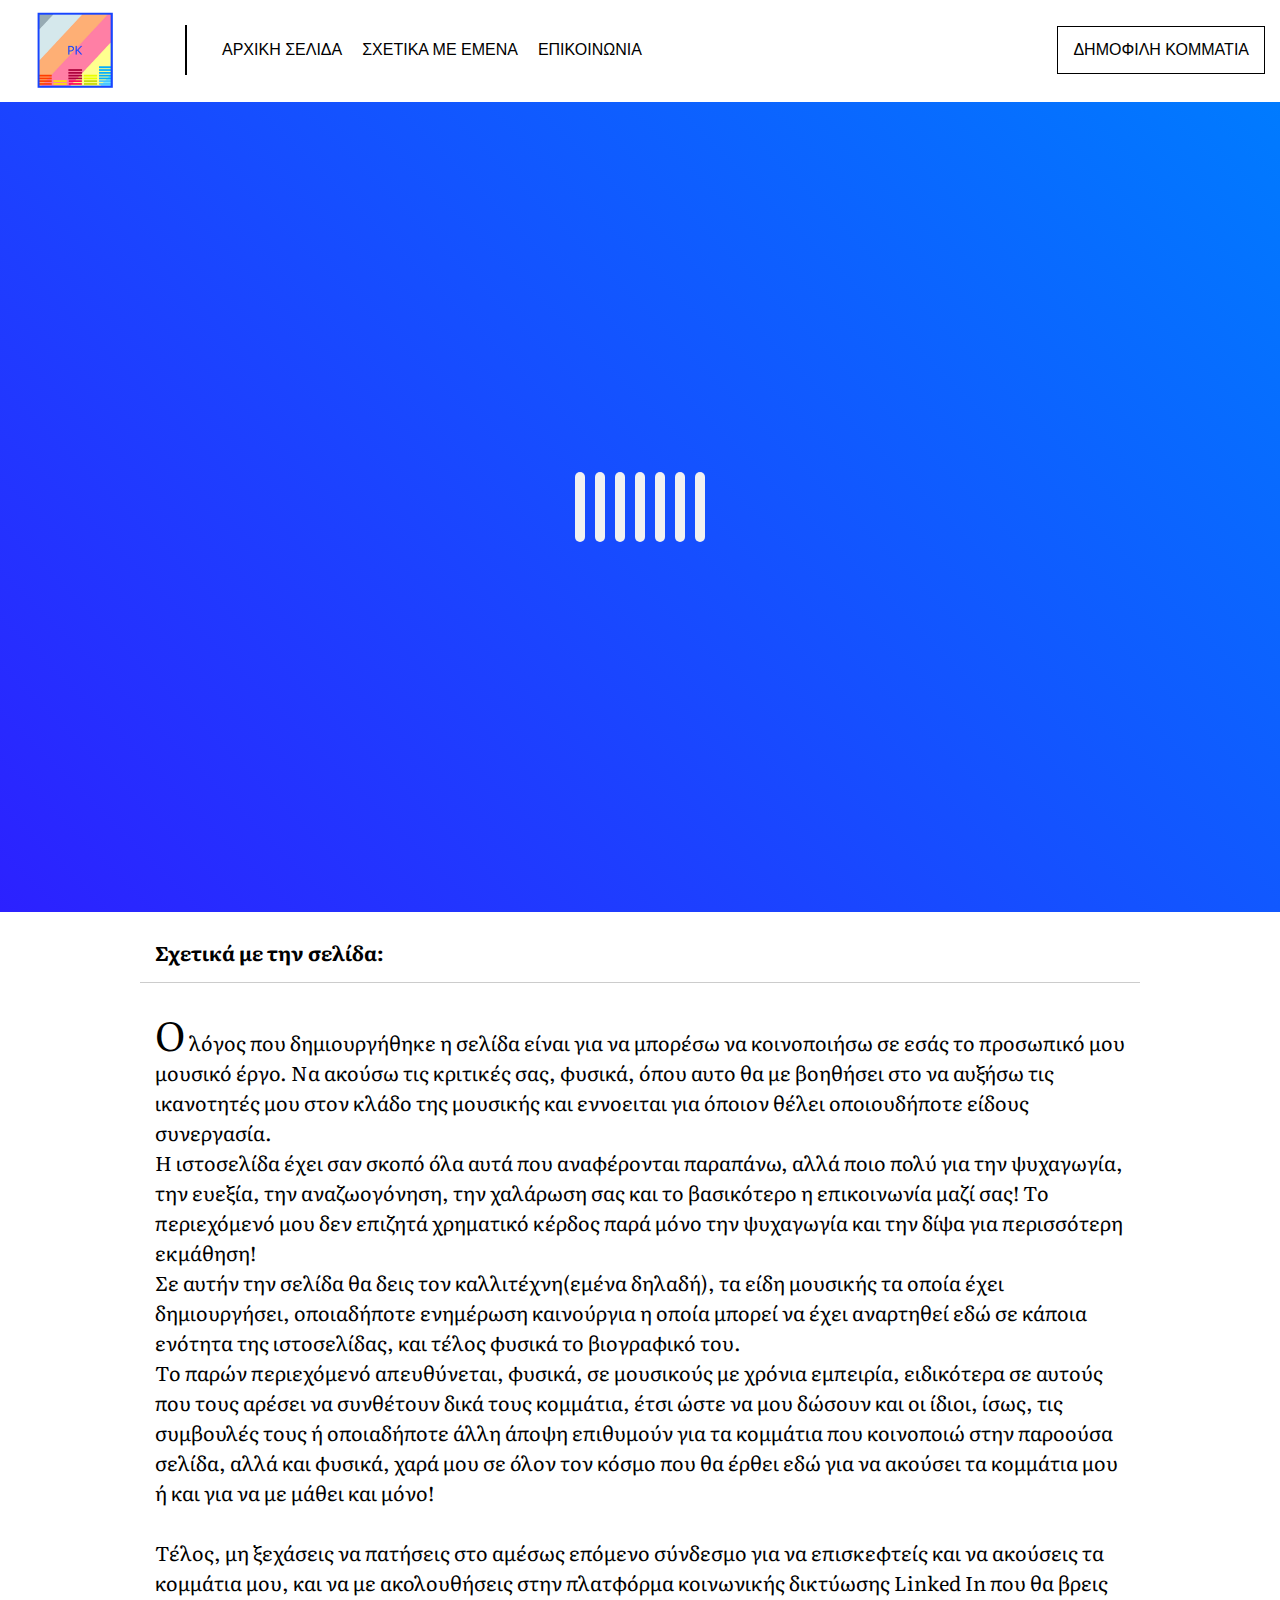
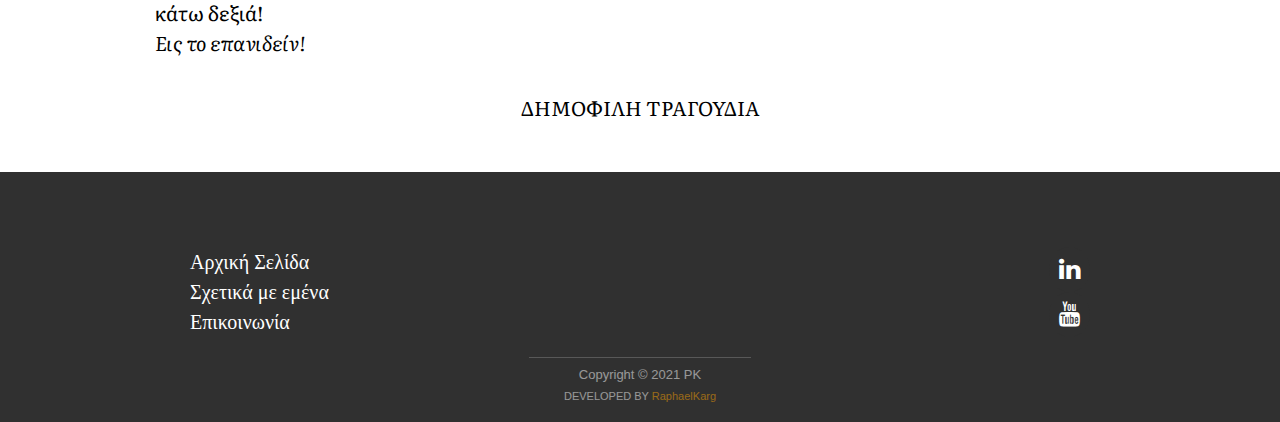
<file: index.html>
<!DOCTYPE html>
<html lang="el">
  <head>
    <meta charset="UTF-8">
    <meta name="viewport" content="width=device-width, initial-scale=1.0">
    <meta name="description" content="This is a website containing music tracks by composer and musician producer PK.">
    <meta name="keywords" content="Music, jazz, hip-hop, country, pop, ballad, greece, producer, composer, greece, PK">
    <meta name="author" content="PK">
    <title>PK | Αρχική Σελίδα</title>
    <link rel="stylesheet" type="text/css" href="style.css">
    <link rel="icon" type="image/png" href="images/PK_LOGO.png">
    <link rel="stylesheet" href="https://cdnjs.cloudflare.com/ajax/libs/font-awesome/4.7.0/css/font-awesome.min.css">
    <!-- FONT FAMILY FOR MAIN - P -->
    <link rel="preconnect" href="https://fonts.gstatic.com">
    <link href="https://fonts.googleapis.com/css2?family=Literata&display=swap" rel="stylesheet">
  </head>
  <body>
    <header>
      <a href="index.html">
        <div class="logo_image" title="PK"></div>
      </a>
      <nav>
        <ul>
          <li><a href="index.html" class="first-a">Αρχικη Σελιδα</a></li>
          <li><a href="about.html">Σχετικα με εμενα</a></li>
          <li><a href="contact.html">Επικοινωνια</a></li>
        </ul>
      </nav>
      <a href="my-musics.html" class="header-favorite-songs">ΔΗΜΟΦΙΛΗ ΚΟΜΜΑΤΙΑ</a>
    </header>
    <main>
      <div class="main-loader">
        <div class="loader">
            <span class="stroke"></span>
            <span class="stroke"></span>
            <span class="stroke"></span>
            <span class="stroke"></span>
            <span class="stroke"></span>
            <span class="stroke"></span>
            <span class="stroke"></span>
        </div>
      </div>
      <div class="wrapper">
        <h3>Σχετικά με την σελίδα:</h3>
        <hr>
        <p class="wrapper-first-p">
           Ο λόγος που δημιουργήθηκε η σελίδα είναι για να μπορέσω να κοινοποιήσω σε εσάς το προσωπικό μου μουσικό έργο. Να ακούσω τις κριτικές σας, φυσικά, όπου αυτο θα με βοηθήσει στο να αυξήσω τις ικανοτητές μου στον κλάδο της μουσικής και εννοειται για όποιον θέλει οποιουδήποτε είδους συνεργασία.
           <br />
           H ιστοσελίδα έχει σαν σκοπό όλα αυτά που αναφέρονται παραπάνω, αλλά ποιο πολύ για την ψυχαγωγία, την ευεξία, την αναζωογόνηση, την χαλάρωση σας και το βασικότερο η επικοινωνία μαζί σας! Το περιεχόμενό μου δεν επιζητά χρηματικό κέρδος παρά μόνο την ψυχαγωγία και την δίψα για περισσότερη εκμάθηση!
           <br />
           Σε αυτήν την σελίδα θα δεις τον καλλιτέχνη(εμένα δηλαδή), τα είδη μουσικής τα οποία έχει δημιουργήσει, οποιαδήποτε ενημέρωση καινούργια η οποία μπορεί να έχει αναρτηθεί εδώ σε κάποια ενότητα της ιστοσελίδας, και τέλος φυσικά το βιογραφικό του.
           <br />
           Το παρών περιεχόμενό απευθύνεται, φυσικά, σε μουσικούς με χρόνια εμπειρία, ειδικότερα σε αυτούς που τους αρέσει να συνθέτουν δικά τους κομμάτια, έτσι ώστε να μου δώσουν και οι ίδιοι, ίσως, τις συμβουλές τους ή οποιαδήποτε άλλη άποψη επιθυμούν για τα κομμάτια που κοινοποιώ στην παροούσα σελίδα, αλλά και φυσικά, χαρά μου σε όλον τον κόσμο που θα έρθει εδώ για να ακούσει τα κομμάτια μου ή και για να με μάθει και μόνο!
           <br />
           <br />
           Τέλος, μη ξεχάσεις να πατήσεις στο αμέσως επόμενο σύνδεσμο για να επισκεφτείς και να ακούσεις τα κομμάτια μου, και να με ακολουθήσεις στην πλατφόρμα κοινωνικής δικτύωσης Linked In που θα βρεις κάτω δεξιά! <br />
           <i>Εις το επανιδείν!</i>
        </p>
        <p class="wrapper-second-p"><a href="my-musics.html">ΔΗΜΟΦΙΛΗ ΤΡΑΓΟΥΔΙΑ</a></p>
      </div>
    </main>
    <footer>
      <ul class="footer-first-ul">
        <li><a href="index.html">Αρχική Σελίδα</a></li>
        <li><a href="about.html">Σχετικά με εμένα</a></li>
        <li><a href="contact.html">Επικοινωνία</a></li>
      </ul>
      <ul class="footer-second-ul">
        <li><a href="#" class="fa fa-linkedin"></a></li>
        <li><a href="https://www.youtube.com/channel/UCkD6a-qqyJD81_Yh811UCYg" target="_blank" class="fa fa-youtube"></a></li>
      </ul>
      <p class="footer-first-p">Copyright &copy; 2021 PK</p>
      <p class="footer-second-p">DEVELOPED BY <a href="https://github.com/RaphaelKarg/PK-Website" target="_blank">RaphaelKarg</a></p>
    </footer>
  </body>
</html>
</file>
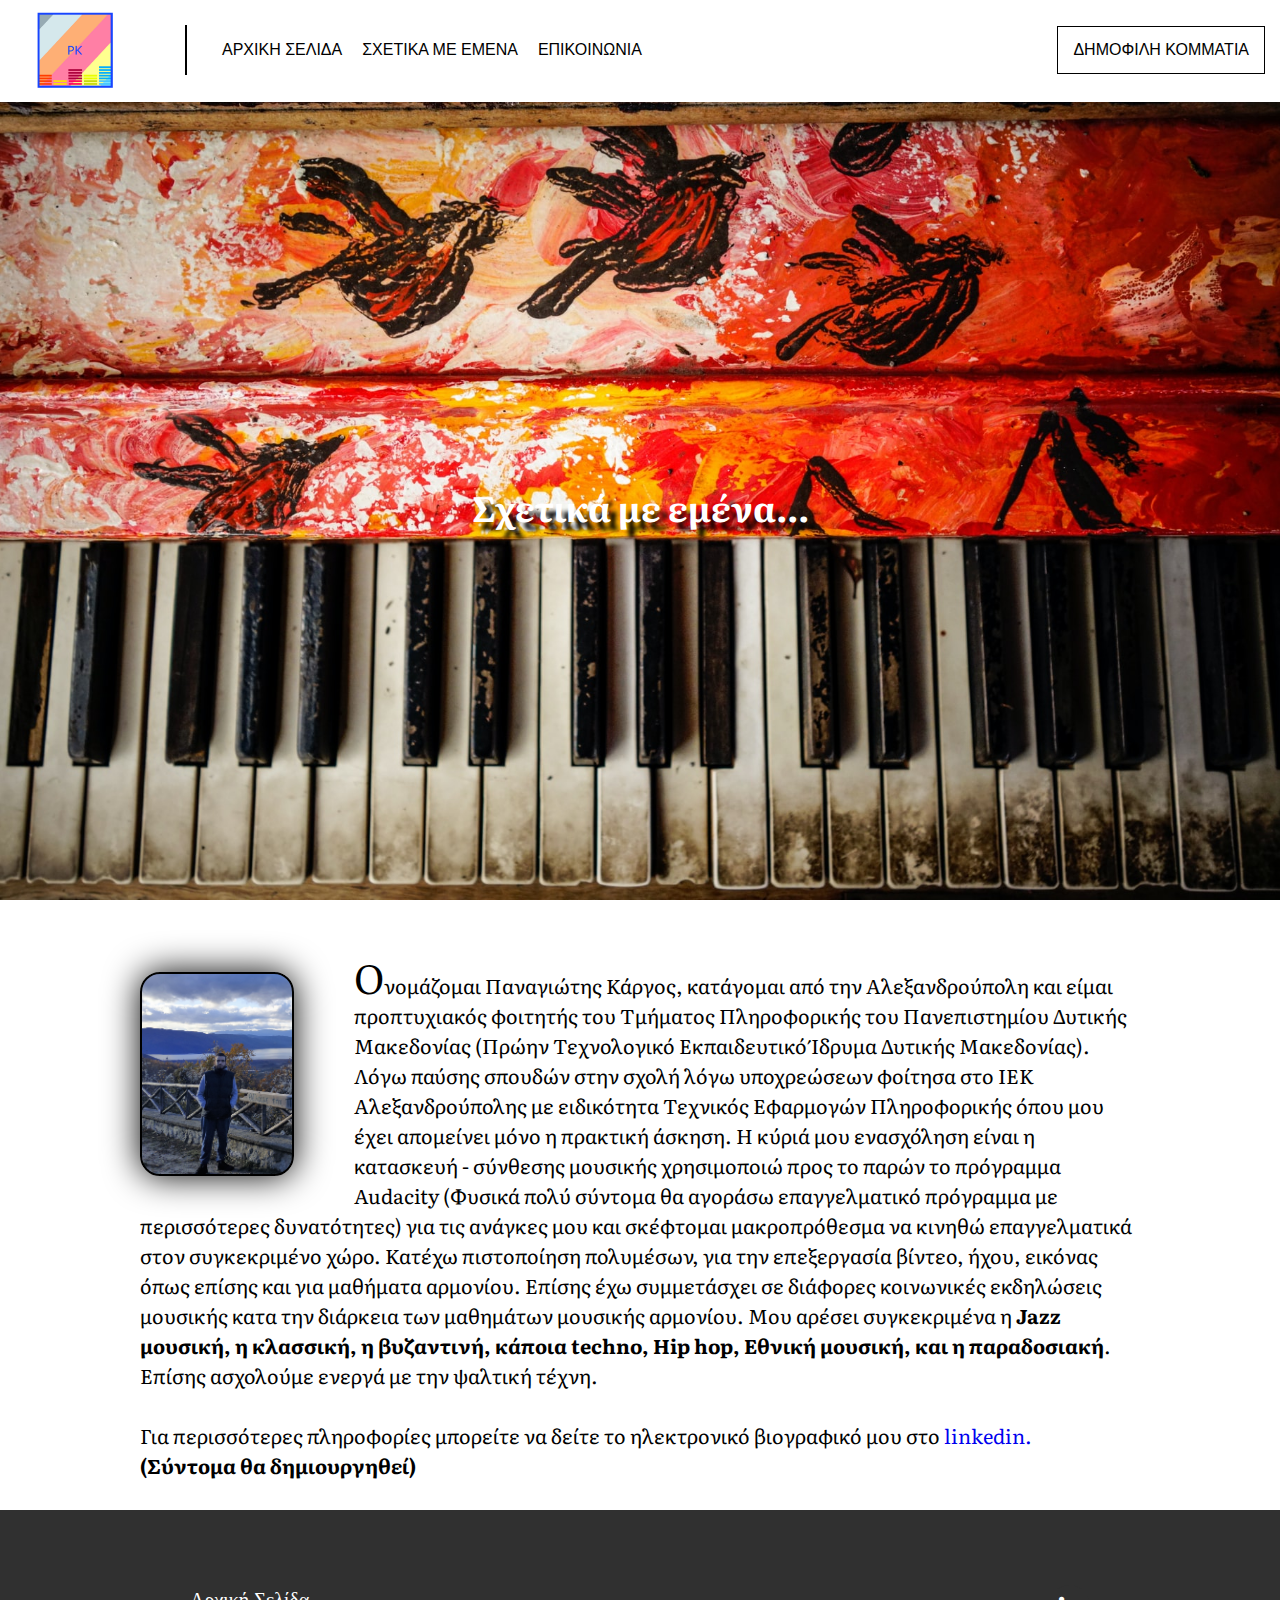
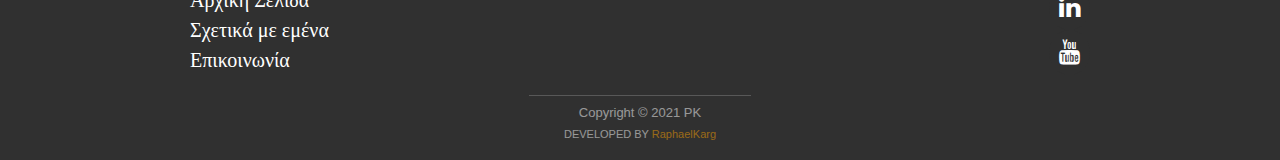
<file: about.html>
<!DOCTYPE html>
<html lang="el">
  <head>
    <meta charset="UTF-8">
    <meta name="viewport" content="width=device-width, initial-scale=1.0">
    <meta name="description" content="This is a website containing music tracks by composer and musician producer PK.">
    <meta name="keywords" content="Music, jazz, hip-hop, country, pop, ballad, greece, producer, composer, greece, PK">
    <meta name="author" content="PK">
    <title>PK | Σχετικά με εμένα</title>
    <link rel="stylesheet" type="text/css" href="style.css">
    <link rel="icon" type="image/png" href="images/PK_LOGO.png">
    <link rel="stylesheet" href="https://cdnjs.cloudflare.com/ajax/libs/font-awesome/4.7.0/css/font-awesome.min.css">
    <!-- FONT FAMILY FOR MAIN - P -->
    <link rel="preconnect" href="https://fonts.gstatic.com">
    <link href="https://fonts.googleapis.com/css2?family=Literata&display=swap" rel="stylesheet">
  </head>
  <body>
    <header>
      <a href="index.html">
        <div class="logo_image" title="PK"></div>
      </a>
      <nav>
        <ul>
          <li><a href="index.html" class="first-a">Αρχικη Σελιδα</a></li>
          <li><a href="about.html">Σχετικα με εμενα</a></li>
          <li><a href="contact.html">Επικοινωνια</a></li>
        </ul>
      </nav>
      <a href="my-musics.html" class="header-favorite-songs">ΔΗΜΟΦΙΛΗ ΚΟΜΜΑΤΙΑ</a>
    </header>
    <main>
      <div class="about-wrapper">
        <section class="wrapper-img">
          <h2>Σχετικά με εμένα...</h2>
        </section>
        <div class="about-wrapper-subcategory">
          <section class="wrapper-face">
          </section>
          <!-- <hr /> -->
          <p class="wrapper-paragraph">
            Ονομάζομαι Παναγιώτης Κάργος, κατάγομαι από την Αλεξανδρούπολη και είμαι προπτυχιακός φοιτητής του Τμήματος Πληροφορικής του Πανεπιστημίου Δυτικής Μακεδονίας (Πρώην Τεχνολογικό Εκπαιδευτικό Ίδρυμα Δυτικής Μακεδονίας). Λόγω παύσης σπουδών στην σχολή λόγω υποχρεώσεων φοίτησα στο ΙΕΚ Αλεξανδρούπολης με ειδικότητα Τεχνικός Εφαρμογών Πληροφορικής όπου μου έχει απομείνει μόνο η πρακτική άσκηση. Η κύριά μου ενασχόληση είναι η κατασκευή - σύνθεσης μουσικής χρησιμοποιώ προς το παρών το πρόγραμμα Audacity (Φυσικά πολύ σύντομα θα αγοράσω επαγγελματικό πρόγραμμα με περισσότερες δυνατότητες) για τις ανάγκες μου και σκέφτομαι μακροπρόθεσμα να κινηθώ επαγγελματικά στον συγκεκριμένο χώρο. Κατέχω πιστοποίηση πολυμέσων, για την επεξεργασία βίντεο, ήχου, εικόνας όπως επίσης και για μαθήματα αρμονίου. Επίσης έχω συμμετάσχει σε διάφορες κοινωνικές εκδηλώσεις μουσικής κατα την διάρκεια των μαθημάτων μουσικής αρμονίου. Μου αρέσει συγκεκριμένα η <b>Jazz μουσική, η κλασσική, η βυζαντινή, κάποια techno, Hip hop, Εθνική μουσική, και η παραδοσιακή</b>. Επίσης ασχολούμε ενεργά με την ψαλτική τέχνη.
            <br />
            <br />
            Για περισσότερες πληροφορίες μπορείτε να δείτε το ηλεκτρονικό βιογραφικό μου στο <a href="#">linkedin.</a><br />
            <b>(Σύντομα θα δημιουργηθεί)</b>
          </p>
        </div>
      </div>
    </main>
    <footer>
      <ul class="footer-first-ul">
        <li><a href="index.html">Αρχική Σελίδα</a></li>
        <li><a href="about.html">Σχετικά με εμένα</a></li>
        <li><a href="contact.html">Επικοινωνία</a></li>
      </ul>
      <ul class="footer-second-ul">
        <li><a href="#" class="fa fa-linkedin"></a></li>
        <li><a href="https://www.youtube.com/channel/UCkD6a-qqyJD81_Yh811UCYg" target="_blank" class="fa fa-youtube"></a></li>
      </ul>
      <p class="footer-first-p">Copyright &copy; 2021 PK</p>
      <p class="footer-second-p">DEVELOPED BY <a href="https://github.com/RaphaelKarg/PK-Website" target="_blank">RaphaelKarg</a></p>
    </footer>
  </body>
</html>
</file>
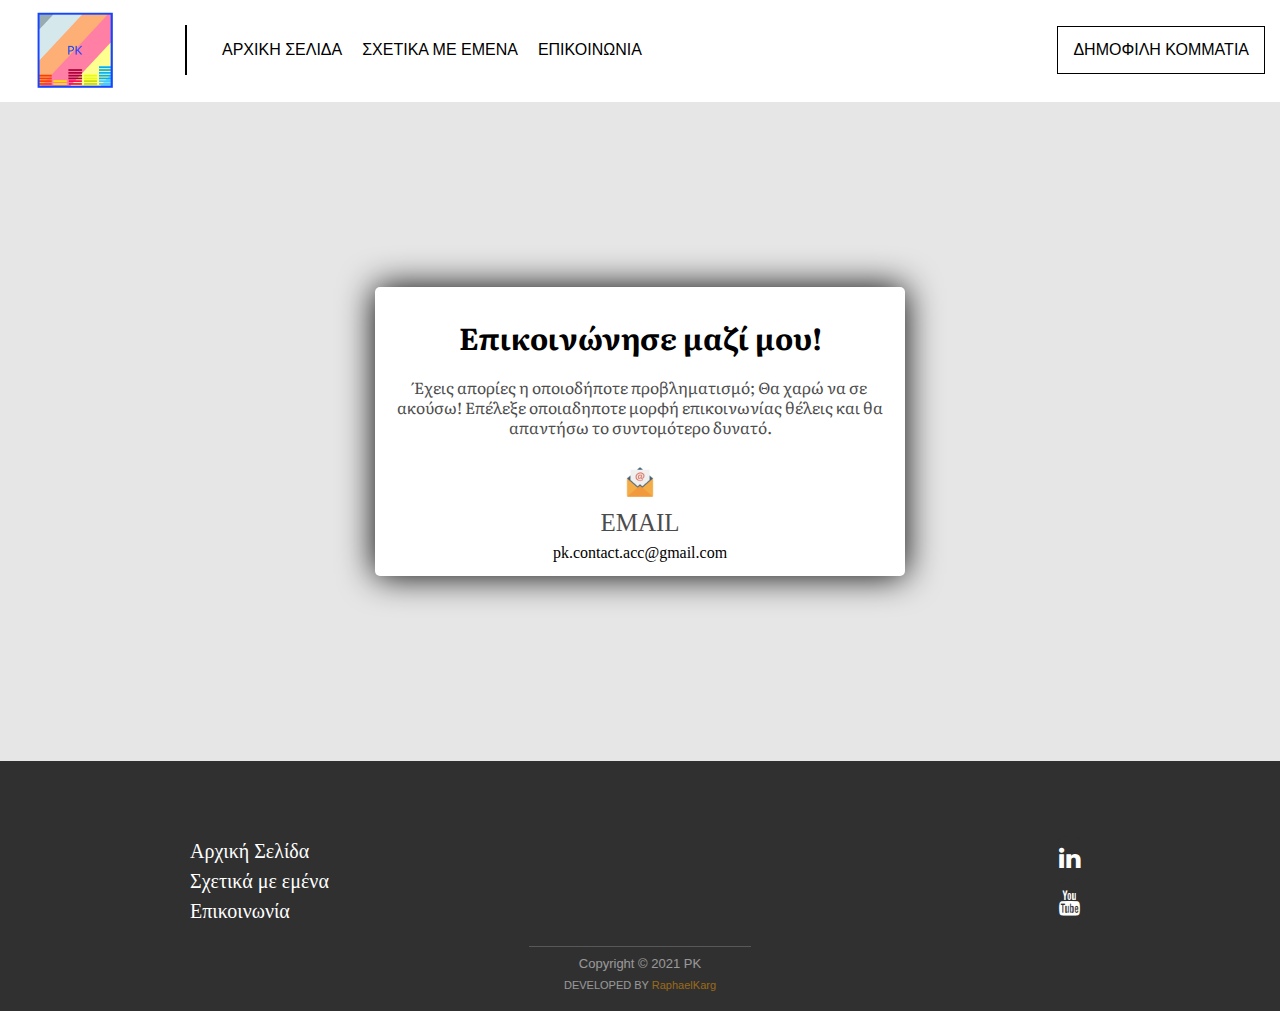
<file: contact.html>
<!DOCTYPE html>
<html>
  <head>
    <meta charset="UTF-8">
    <meta name="viewport" content="width=device-width, initial-scale=1.0">
    <meta name="description" content="This is a website containing music tracks by composer and musician producer PK.">
    <meta name="keywords" content="Music, jazz, hip-hop, country, pop, ballad, greece, producer, composer, greece, PK">
    <meta name="author" content="PK">
    <title>PK | Επικοινωνία</title>
    <link rel="stylesheet" type="text/css" href="style.css">
    <link rel="icon" type="image/png" href="images/PK_LOGO.png">
    <link rel="stylesheet" href="https://cdnjs.cloudflare.com/ajax/libs/font-awesome/4.7.0/css/font-awesome.min.css">
    <!-- FONT FAMILY FOR MAIN - P -->
    <link rel="preconnect" href="https://fonts.gstatic.com">
    <link href="https://fonts.googleapis.com/css2?family=Literata&display=swap" rel="stylesheet">
  </head>
  <body>
    <header>
      <a href="index.html">
        <div class="logo_image" alt="PK Logo Image" title="PK"></div>
      </a>
      <nav>
        <ul>
          <li><a href="index.html" class="first-a">Αρχικη Σελιδα</a></li>
          <li><a href="about.html">Σχετικα με εμενα</a></li>
          <li><a href="contact.html">Επικοινωνια</a></li>
        </ul>
      </nav>
      <a href="my-musics.html" class="header-favorite-songs">ΔΗΜΟΦΙΛΗ ΚΟΜΜΑΤΙΑ</a>
    </header>
    <main>
      <div class="main-background">
        <div class="main-text-container">
          <h1>Επικοινώνησε μαζί μου!</h1>
          <p class="text-p">Έχεις απορίες η οποιοδήποτε προβληματισμό; Θα χαρώ να σε ακούσω! Επέλεξε οποιαδηποτε μορφή επικοινωνίας θέλεις και θα απαντήσω το συντομότερο δυνατό.</p>
          <ul class="main-images-container">
            <li>
              <img src="images\mail_ICON.png" alt="Email Image" width="30px" height="30px">
              <p class="email-title-p">EMAIL</p>
              <a href="mailto:pk.contact.acc@gmail.com">pk.contact.acc@gmail.com</a>
            </li>
          </ul>
        </div>
      </div>
    </main>
    <footer>
      <ul class="footer-first-ul">
        <li><a href="index.html">Αρχική Σελίδα</a></li>
        <li><a href="about.html">Σχετικά με εμένα</a></li>
        <li><a href="contact.html">Επικοινωνία</a></li>
      </ul>
      <ul class="footer-second-ul">
        <li><a href="#" class="fa fa-linkedin"></a></li>
        <li><a href="https://www.youtube.com/channel/UCkD6a-qqyJD81_Yh811UCYg" target="_blank" class="fa fa-youtube"></a></li>
      </ul>
      <p class="footer-first-p">Copyright &copy; 2021 PK</p>
      <p class="footer-second-p">DEVELOPED BY <a href="https://github.com/RaphaelKarg/PK-Website" target="_blank">RaphaelKarg</a></p>
    </footer>
  </body>
</html>
</file>
<file: style.css>
/*
html5doctor.com Reset Stylesheet
v1.6.1
Last Updated: 2010-09-17
Author: Richard Clark - http://richclarkdesign.com
Twitter: @rich_clark
*/

html, body, div, span, object, iframe,
h1, h2, h3, h4, h5, h6, p, blockquote, pre,
abbr, address, cite, code,
del, dfn, em, img, ins, kbd, q, samp,
small, strong, sub, sup, var,
b, i,
dl, dt, dd, ol, ul, li,
fieldset, form, label, legend,
table, caption, tbody, tfoot, thead, tr, th, td,
article, aside, canvas, details, figcaption, figure,
footer, header, hgroup, menu, nav, section, summary,
time, mark, audio, video {
    margin:0;
    padding:0;
    border:0;
    outline:0;
    font-size:100%;
    vertical-align:baseline;
    background:transparent;
}

body {
    line-height:1;
}

article,aside,details,figcaption,figure,
footer,header,hgroup,menu,nav,section {
    display:block;
}

nav ul {
    list-style:none;
}

blockquote, q {
    quotes:none;
}

blockquote:before, blockquote:after,
q:before, q:after {
    content:'';
    content:none;
}

a {
    margin:0;
    padding:0;
    font-size:100%;
    vertical-align:baseline;
    background:transparent;
}

/* change colours to suit your needs */
ins {
    background-color:#ff9;
    color:#000;
    text-decoration:none;
}

/* change colours to suit your needs */
mark {
    background-color:#ff9;
    color:#000;
    font-style:italic;
    font-weight:bold;
}

del {
    text-decoration: line-through;
}

abbr[title], dfn[title] {
    border-bottom:1px dotted;
    cursor:help;
}

table {
    border-collapse:collapse;
    border-spacing:0;
}

/* change border colour to suit your needs */
hr {
    display:block;
    height:1px;
    border:0;
    border-top:1px solid #cccccc;
    margin:1em 0;
    padding:0;
}

input, select {
    vertical-align:middle;
}

/*************************** MY CODE ***************************/

*{
  text-decoration: none;
  list-style-type: none;
}

/************ INDEX.HTML ************ /

/* HEADER CONTAINER STYLE */
header{
  width: 100%;
  height: 100px;
  position: fixed;
  top: 0;
  right: 0;
  left: 0;
  background-color: white;
}
header a .logo_image{
  display: none;
}
header nav ul{
  display: block;
  margin: 0 auto;
  width: fit-content;
}

header nav ul li{
  display: inline-block;
  float: left;
  list-style-type: none;
}

@font-face {
  src: url("fonts/Ubuntu Font/Ubuntu-Regular.ttf");
  font-family: 'Ubuntu', sans-serif;
}
header nav ul li a{
  display: block;
  font-size: 10px;
  font-family: 'Ubuntu', sans-serif;
  font-weight: 500;
  color: black;
  line-height: 50px;
  margin: 25px 0px;
  padding: 0px 10px;
  text-transform: uppercase;
}
header nav ul li a:hover{
  border-bottom: 2px solid black;
}

header .header-favorite-songs{
  display: none;

}

@media only screen and (min-width: 1000px){
  header a .logo_image{
    display: block;
    width: 150px;
    height: 100px;
    background-image: url("images/PK_LOGO.png");
    background-position: center;
    background-repeat: no-repeat;
    background-size: 100%;
    float: left;
  }

  header nav ul{
    float: left;
    margin-left: 35px;
  }

  header nav ul li{
    display: inline-block;
    float: left;
    list-style-type: none;
  }

  header nav ul li a{
    display: block;
    font-size: 16px;
  }

  header nav ul li .first-a{
    padding-left: 35px;
    border-left: 2px solid black;
  }

  header .header-favorite-songs{
    display: block;
    float: right;
    font-family: 'Ubuntu', sans-serif;
    border: 1px solid black;
    color: black;
    padding: 15px 15px;
    margin: 26px 15px;
    /*DEFAULT*/
    transition: all.5s;
    /*CHROME*/
    -webkit-transition: all.5s;
    /*MOZZILA FIREFOX*/
    -moz-transition: all.5s;
    /*OPERA*/
    -o-transition: all.5s;
  }

    header .header-favorite-songs:hover{
      background-color: #146eff;
      color: white;
      border: 1px solid #146eff;
    }
}

/* MAIN CONTAINER STYLE */

/* FIRST SUB-CONTAINER AT MAIN */
main{
  margin-top: 102px;
}
main .main-loader{
  min-height: 90vh;
  width: 100%;
  display: flex;
  align-items:center;
  justify-content: center;
  background: linear-gradient(45deg, #2c21ff,  #007bff);
}

main .main-loader .loader{
  height: 70px;
  display: flex;
  align-items: center;
}

main .main-loader .loader .stroke{
  display: block;
  position: relative;
  background: #f1f1f1;
  height: 100%;
  width: 10px;
  border-radius: 50px;
  margin: 0 5px;
  animation: animate 1.2s linear infinite;
}

@keyframes animate{
  50%{
    height: 20%;
  }
  100%{
    height: 100%;
  }
}

main .main-loader .loader .stroke:nth-child(1){
  animation-delay: 0s;
}
main .main-loader .loader .stroke:nth-child(2){
  animation-delay: 0.3s;
}
main .main-loader .loader .stroke:nth-child(3){
  animation-delay: 0.6s;
}
main .main-loader .loader .stroke:nth-child(4){
  animation-delay: 0.9s;
}
main .main-loader .loader .stroke:nth-child(5){
  animation-delay: 0.6s;
}
main .main-loader .loader .stroke:nth-child(6){
  animation-delay: 0.3s;
}
main .main-loader .loader .stroke:nth-child(7){
  animation-delay: 0s;
}

/* SECOND SUB-CONTAINER AT MAIN */
main .wrapper{
  width: 100%;
  height: auto;
}

main .wrapper p.wrapper-first-p{
  padding: 15px;
  text-align: left;
  font-family: 'Literata', serif;
  line-height: 30px;
  margin-bottom: 0;
}
main .wrapper p.wrapper-first-p::first-letter{
  font-size: 200%;
}
main .wrapper p.wrapper-second-p{
  text-align: center;
  font-family: 'Literata', serif;
  line-height: 30px;
  margin: 20px;
}
main .wrapper p.wrapper-second-p a{
  color: black;
  padding: 15px;
}
main .wrapper p.wrapper-second-p a:hover{
  border: 2px solid black;
}
main .wrapper h3{
    margin: 15px 0px 0px 15px;
    font-family: 'Literata', serif;
}

@media only screen and (min-width: 1000px){
  main .wrapper{
    width: 1000px;
    margin: 0 auto;
    padding: 30px;
    font-size: 20px;
  }
  main .wrapper h3{
      margin-top: 0;
  }
}
/************** SOCIAL MEDIA ICONS **************/
a.fa {
  padding: 10px;
  font-size: 25px;
  text-align: center;
  text-decoration: none;
  border-radius: 50%;
  width: fit-content;
  height: auto;
  transition: transform 0.5s;
  -webkit-transition: transform 0.5s;
  -moz-transition: transform 0.5s;
  -o-transition: transform 0.5s;
}
.fa-linkedin {
  background: #303030;
  color: white;
}
.fa-youtube {
  background: #303030;
  color: white;
}
.fa:hover {
    opacity: 0.7;
    transform: translateY(-3px);
}

footer{
  width: calc(100% - 80px);
  height: 170px;
  padding: 40px 40px;
  background-color: #303030;
}

footer ul.footer-first-ul{
  display: none;
}

footer ul.footer-second-ul{
  width: fit-content;
  display: block;
  margin: 35px auto 0px auto;
}
footer ul.footer-second-ul li{
  display: inline-block;
}
@font-face {
    src: url("fonts/Nunito_Sans Font/NunitoSans-ExtraLight.ttf");
    font-family: 'Nunito Sans', sans-serif;
}
footer p.footer-first-p{
  width: fit-content;
  display: block;
  margin: 0 auto;
  color: white;
  border-top: 1px solid gray;
  margin-top: 15px;
  padding: 10px 50px;
  font-weight: 100;
  font-size: 13px;
  font-family: 'Nunito Sans', sans-serif;
  opacity: .5;
}
footer p.footer-second-p{
  width: fit-content;
  display: block;
  margin: 0 auto;
  font-family: 'Nunito Sans', sans-serif;
  color: white;
  font-size: 11px;
  opacity: .5;
}
footer p.footer-second-p a{
  color: orange;
}
footer p.footer-second-p a:hover{
  border-bottom: 2px solid white;
  color: white;
}
@media only screen and (min-width: 1000px){
  footer ul.footer-first-ul{
    display: block;
    float: left;
    width: fit-content;
    margin-left: 150px;
    margin-top: 35px;
  }

  footer ul.footer-first-ul li{
    font-size: 20px;
    line-height: 30px;
    display: block;
  }

  footer ul.footer-first-ul li a{
    color: white;
  }

  footer ul.footer-first-ul li a:hover{
    color: gray;
  }

  footer ul.footer-second-ul{
    float: right;
    margin-top: 35px;
    margin-right: 150px;
  }
  footer ul.footer-second-ul li{
    display: block;
  }
  footer p.footer-first-p{
    margin-top: 145px;
  }
}

/************ ABOUT.HTML ************/

main .about-wrapper .wrapper-img{
  margin-top: 2px;
  width: 100%;
  height: 90vh;
  background-image: url("images/piano.jpg");
  background-position: center;
  background-repeat: no-repeat;
  background-size: cover;
  background-attachment: fixed;
  display: table;
}

main .about-wrapper .wrapper-img h2{
  display: table-cell;
  vertical-align: middle;
  color: white;
  text-align: center;
  font-family: 'Literata', serif;
  font-size: 30px;
  text-shadow: 8px 8px 4px black; /* DEKSIA KATW THOLOURA XRWMA */
}

main .about-wrapper .about-wrapper-subcategory .wrapper-face{
  width: 250px;
  height: 330px;
  margin: 35px auto;
  border: 2px solid black;
  border-radius: 20px;
  box-shadow: 0px 0px 35px black; /* DEKSIA KATW THOLOURA XRWMA */
  background-image: url("images/face.jpg");
  background-position: center;
  background-repeat: no-repeat;
  background-size: cover;
}
main .about-wrapper .about-wrapper-subcategory .wrapper-paragraph{
 width: 350px;
 margin: 0 auto 10px auto;
 padding-top: 20px;
 border-top: 1px solid black;
 line-height: 25px;
 font-family: 'Literata', serif;
 text-align: left;
}
main .about-wrapper .about-wrapper-subcategory .wrapper-paragraph::first-letter{
  font-size: 200%;
}

main .about-wrapper .about-wrapper-subcategory .wrapper-paragraph a:hover{
  color: red;
}

@media only screen and (min-width: 1000px){
  main .about-wrapper .about-wrapper-subcategory{
    width: 1000px;
    margin: 0 auto;
    height: auto;
    font-size: 20px;
  }

  main .about-wrapper .wrapper-img h2{
    font-size: 35px;
  }

  main .about-wrapper .about-wrapper-subcategory .wrapper-face{
    width: 150px;
    height: 200px;
    margin: 30px 60px 10px 0px;
    float: left;
  }
  main .about-wrapper .about-wrapper-subcategory .wrapper-paragraph{
    width: 100%;
    margin: 30px 10px 30px 0px;
    padding-top: 20px;
    border-top: none;
    line-height: 30px;
  }
}

/************ CONTACT.HTML ************/
main .main-background{
  background-color: #e6e6e6;
  height: auto;
  padding: 15px;
  margin-top: 2px;
}

main .main-background .main-text-container{
  margin: 170px auto;
  width: 300px;
  background-color: white;
  text-align: center;
  padding: 15px;
  box-shadow: 0px 0px 35px black; /* DEKSIA KATW THOLOURA XRWMA */
  border-radius: 5px;
}

main .main-background .main-text-container h1{
  padding: 20px 0px 25px 0px;
  font-size: 30px;
  font-family: 'Literata', serif;
}

main .main-background .main-text-container p.text-p{
  font-family: 'Literata', serif;
  line-height: 20px;
  padding: 0px 0px 30px 0px;
  opacity: 0.7;
}

main .main-background .main-text-container ul.main-images-container{
  text-align: center;
  width: fit-content;
  display: block;
  margin: 0 auto;
}
@font-face {
    src: url("fonts/Staatliches Font/Staatliches-Regular.ttf");
    font-family: 'Staatliches', cursive;
}
main .main-background .main-text-container ul.main-images-container p.email-title-p{
  font-family: 'Staatliches', cursive;
  padding: 10px;
  font-size: 25px;
  opacity: 0.7;
}

main .main-background .main-text-container ul.main-images-container a{
  color: black;
}
main .main-background .main-text-container ul.main-images-container a:hover{
  color: red;
}

@media only screen and (min-width: 1000px){
  main .main-background .main-text-container{
    width: 500px;
  }
}

/************ MY-MUSICS.HTML ************/

main .my_musics-img-container{
  margin-top: 2px;
  width: 100%;
  height: 90vh;
  background-image: url("images/phone_image_musics.jpg");
  background-position: center;
  background-repeat: no-repeat;
  background-size: cover;
  display: table;
}

main .my_musics-img-container h2{
  text-align: center;
  display: table-cell;
  vertical-align: middle;
  color: white;
  font-family: 'Literata', serif;
  font-size: 30px;
  text-shadow: 8px 8px 8px black;
}

main .music-categories{
  display: block;
  width: fit-content;
  margin: 0px auto 10px auto;
  font-family: 'Literata', serif;

}

main p.p-categories{
  text-align: center;
  padding: 30px 0px 30px 0px;
  font-family: 'Literata', serif;
  font-size: 30px;
}

main .music-categories li{
  text-align: center;
  display: block;
}
main .music-categories li a{
  display: block;
  padding: 15px;
  color: black;
}

main .music-categories li a:hover{
  border: 1px solid black;
}
@media only screen and (min-width: 1000px){
  main .my_musics-img-container{
    background-image: url("images/desktop_image_musics.jpg");
    background-size: cover;
    background-attachment: fixed;
  }
  main .music-categories-container{
    width: 1000px;
    margin: 0 auto;
    display: block;
    height: fit-content;
  }
  main .music-categories li{
    display: inline-block;
  }
  main .music-categories li a{
    display: block;
    padding: 15px;
    color: black;
    margin: 0 5px;
    border: 2px solid #434343;
    transition: .5s;
  }
  main .music-categories li a:hover{
    border: none;
    background-color: #424242;
    color: white;
    border: 2px solid #2F2F2F;
  }
}
/************ [all categories music].HTML ************/

main .music-videos-title-wrapper{
  width: fit-content;
  display: block;
  margin: 0 auto 40px;
}
main .music-videos-title-wrapper h1{
  font-size: 25px;
  font-family: 'Bai Jamjuree', sans-serif;
  opacity: 0.7;
  width: 150px;
  text-align: center;
  padding-bottom: 25px;
  border-bottom: 2px solid black;
}
main .central-position{
  display: flex;
  flex-flow: row wrap;
  justify-content: center;
}
main .central-position .music-title{
  text-align: center;
  font-family: 'Literata', serif;
  line-height: 20px;
  flex-basis: 90%;
  margin-bottom: 5px;
}
main .central-position .music-title .music-video-container iframe{
  width: 100%;
  height: 200px;
  box-shadow: 8px 8px 18px black;
  margin-bottom: 10px;
}

.header-title{
  font-size: 20px;
  font-weight: bold;
}

@media only screen and (min-width: 762px){
  main .central-position{
    margin: 0 auto;
    width: 762px;
  }
  main .central-position .music-title .music-video-container iframe{
    width: 100%;
    height: 168px;
  }
  main .central-position .music-title{
    flex-basis: 300px;
    padding: 0px 25px 0px 25px;
  }
}
@media only screen and (min-width: 1000px){
  main .central-position{
    width: 1000px;
  }
  main .central-position .music-title .music-video-container iframe{
    width: 100%;
    height: 224px;
  }
  main .central-position .music-title{
    flex-basis: 400px;
    padding: 0px 25px 0px 25px;
  }
}
</file>
